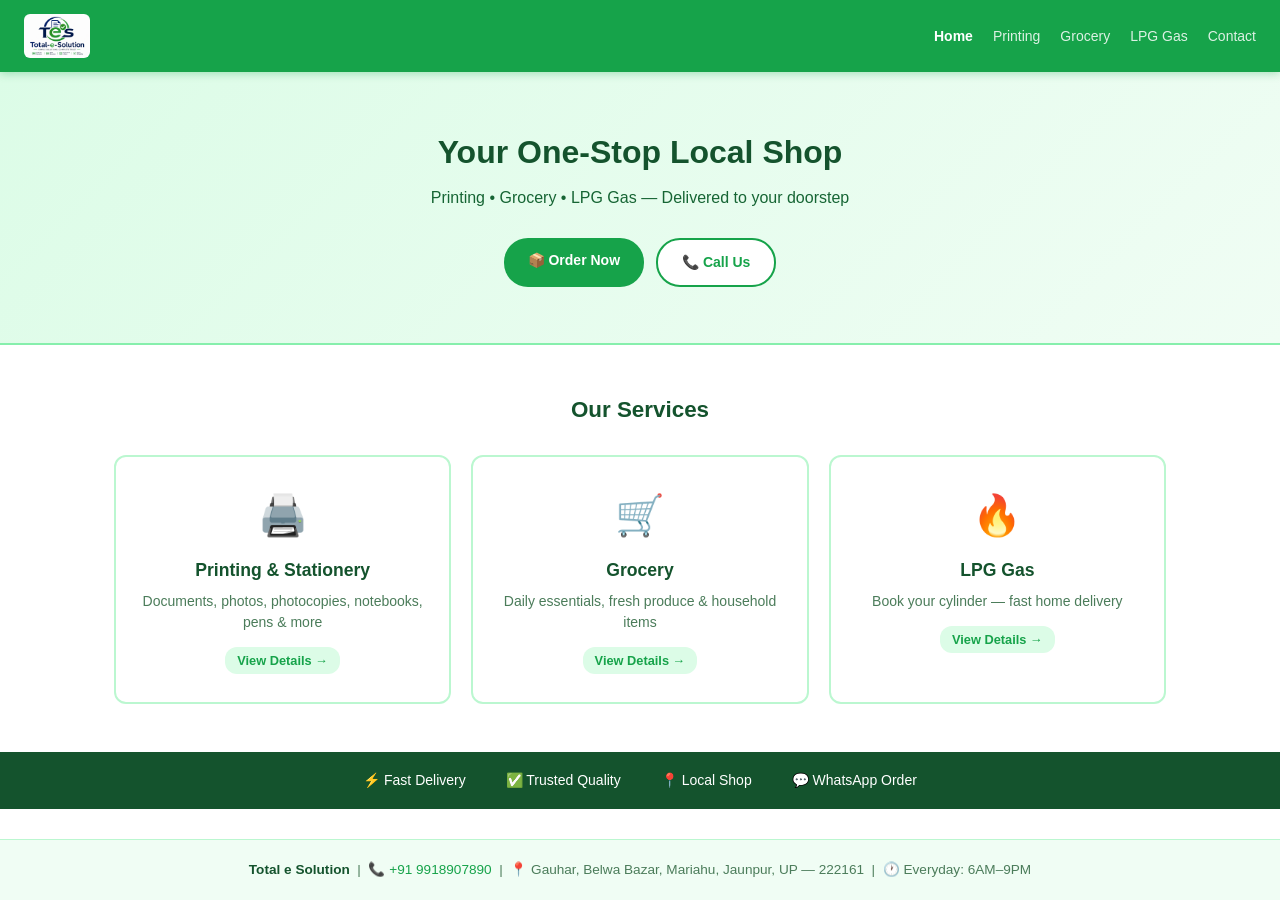
<file: index.html>
<!DOCTYPE html>
<html lang="en">
<head>
  <meta charset="UTF-8">
  <link rel="icon" type="image/png" href="assets/logo.png">
  <meta name="viewport" content="width=device-width, initial-scale=1.0">
  <title>Total e Solution — Printing, Grocery & LPG Gas | Varanasi</title>
  <link rel="stylesheet" href="css/style.css">
</head>
<body>
  <nav>
    <a href="index.html" class="nav-logo"><img src="assets/logo.png" alt="Total e Solution" height="44"></a>
    <button class="nav-toggle" onclick="toggleNav()" aria-label="Toggle menu" aria-expanded="false">
      <span></span><span></span><span></span>
    </button>
    <ul class="nav-links" id="nav-links">
      <li><a href="index.html" class="active" onclick="toggleNav()">Home</a></li>
      <li><a href="printing.html" onclick="toggleNav()">Printing</a></li>
      <li><a href="grocery.html" onclick="toggleNav()">Grocery</a></li>
      <li><a href="lpg.html" onclick="toggleNav()">LPG Gas</a></li>
      <li><a href="contact.html" onclick="toggleNav()">Contact</a></li>
    </ul>
  </nav>

  <section class="hero">
    <h1>Your One-Stop Local Shop</h1>
    <p>Printing • Grocery • LPG Gas — Delivered to your doorstep</p>
    <div class="cta-group">
      <a href="https://wa.me/919918907890?text=Hi%2C+I+would+like+to+place+an+order" class="btn btn-primary" target="_blank" rel="noopener noreferrer">📦 Order Now</a>
      <a href="tel:+919918907890" class="btn btn-secondary">📞 Call Us</a>
    </div>
  </section>

  <div class="section">
    <h2 class="section-title">Our Services</h2>
    <div class="cards-grid">
      <a href="printing.html" class="service-card">
        <div class="icon">🖨️</div>
        <h3>Printing &amp; Stationery</h3>
        <p>Documents, photos, photocopies, notebooks, pens &amp; more</p>
        <span class="card-link">View Details →</span>
      </a>
      <a href="grocery.html" class="service-card">
        <div class="icon">🛒</div>
        <h3>Grocery</h3>
        <p>Daily essentials, fresh produce &amp; household items</p>
        <span class="card-link">View Details →</span>
      </a>
      <a href="lpg.html" class="service-card">
        <div class="icon">🔥</div>
        <h3>LPG Gas</h3>
        <p>Book your cylinder — fast home delivery</p>
        <span class="card-link">View Details →</span>
      </a>
    </div>
  </div>

  <div class="trust-strip">
    <span>⚡ Fast Delivery</span>
    <span>✅ Trusted Quality</span>
    <span>📍 Local Shop</span>
    <span>💬 WhatsApp Order</span>
  </div>

  <footer>
    <strong>Total e Solution</strong> &nbsp;|&nbsp;
    📞 <a href="tel:+919918907890">+91 9918907890</a> &nbsp;|&nbsp;
    📍 Gauhar, Belwa Bazar, Mariahu, Jaunpur, UP — 222161 &nbsp;|&nbsp;
    🕐 Everyday: 6AM–9PM
  </footer>

  <script>
    function toggleNav() {
      document.getElementById('nav-links').classList.toggle('open');
      const open = document.getElementById('nav-links').classList.contains('open');
      document.querySelector('.nav-toggle').setAttribute('aria-expanded', open);
    }
  </script>
</body>
</html>
</file>
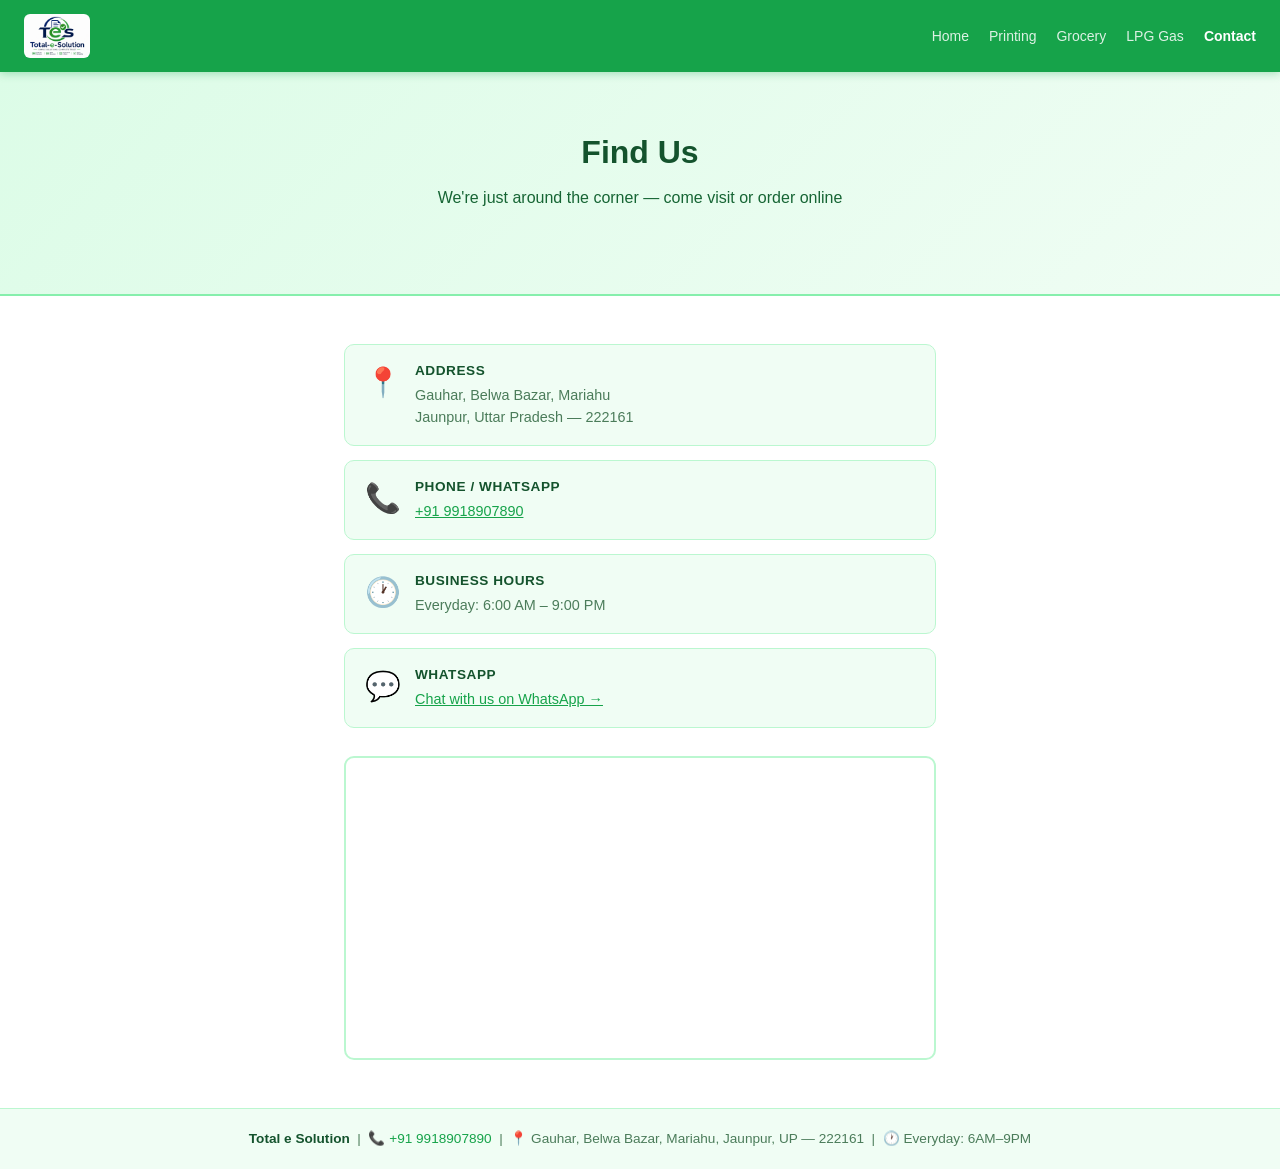
<file: contact.html>
<!DOCTYPE html>
<html lang="en">
<head>
  <meta charset="UTF-8">
  <link rel="icon" type="image/png" href="assets/logo.png">
  <meta name="viewport" content="width=device-width, initial-scale=1.0">
  <title>Contact — Total e Solution</title>
  <link rel="stylesheet" href="css/style.css">
</head>
<body>
  <nav>
    <a href="index.html" class="nav-logo"><img src="assets/logo.png" alt="Total e Solution" height="44"></a>
    <button class="nav-toggle" onclick="toggleNav()" aria-label="Toggle menu" aria-expanded="false">
      <span></span><span></span><span></span>
    </button>
    <ul class="nav-links" id="nav-links">
      <li><a href="index.html" onclick="toggleNav()">Home</a></li>
      <li><a href="printing.html" onclick="toggleNav()">Printing</a></li>
      <li><a href="grocery.html" onclick="toggleNav()">Grocery</a></li>
      <li><a href="lpg.html" onclick="toggleNav()">LPG Gas</a></li>
      <li><a href="contact.html" class="active" onclick="toggleNav()">Contact</a></li>
    </ul>
  </nav>

  <section class="hero">
    <h1>Find Us</h1>
    <p>We're just around the corner — come visit or order online</p>
  </section>

  <div class="section" style="max-width: 640px;">
    <div class="contact-cards">
      <div class="contact-card">
        <span class="contact-icon">📍</span>
        <div>
          <h4>Address</h4>
          <p>Gauhar, Belwa Bazar, Mariahu<br>Jaunpur, Uttar Pradesh — 222161</p>
        </div>
      </div>
      <div class="contact-card">
        <span class="contact-icon">📞</span>
        <div>
          <h4>Phone / WhatsApp</h4>
          <p><a href="tel:+919918907890" style="color:var(--green);">+91 9918907890</a></p>
        </div>
      </div>
      <div class="contact-card">
        <span class="contact-icon">🕐</span>
        <div>
          <h4>Business Hours</h4>
          <p>Everyday: 6:00 AM – 9:00 PM</p>
        </div>
      </div>
      <div class="contact-card">
        <span class="contact-icon">💬</span>
        <div>
          <h4>WhatsApp</h4>
          <p><a href="https://wa.me/919918907890" target="_blank" rel="noopener noreferrer" style="color:var(--green);">Chat with us on WhatsApp →</a></p>
        </div>
      </div>
    </div>

    <div class="map-container">
      <iframe
        src="https://maps.google.com/maps?q=25.6398947,82.5437759&z=16&output=embed"
        allowfullscreen
        loading="lazy"
        referrerpolicy="no-referrer-when-downgrade"
        title="Total e Solution location">
      </iframe>
    </div>
  </div>

  <footer>
    <strong>Total e Solution</strong> &nbsp;|&nbsp;
    📞 <a href="tel:+919918907890">+91 9918907890</a> &nbsp;|&nbsp;
    📍 Gauhar, Belwa Bazar, Mariahu, Jaunpur, UP — 222161 &nbsp;|&nbsp;
    🕐 Everyday: 6AM–9PM
  </footer>

  <script>
    function toggleNav() {
      document.getElementById('nav-links').classList.toggle('open');
      const open = document.getElementById('nav-links').classList.contains('open');
      document.querySelector('.nav-toggle').setAttribute('aria-expanded', open);
    }
  </script>
</body>
</html>
</file>
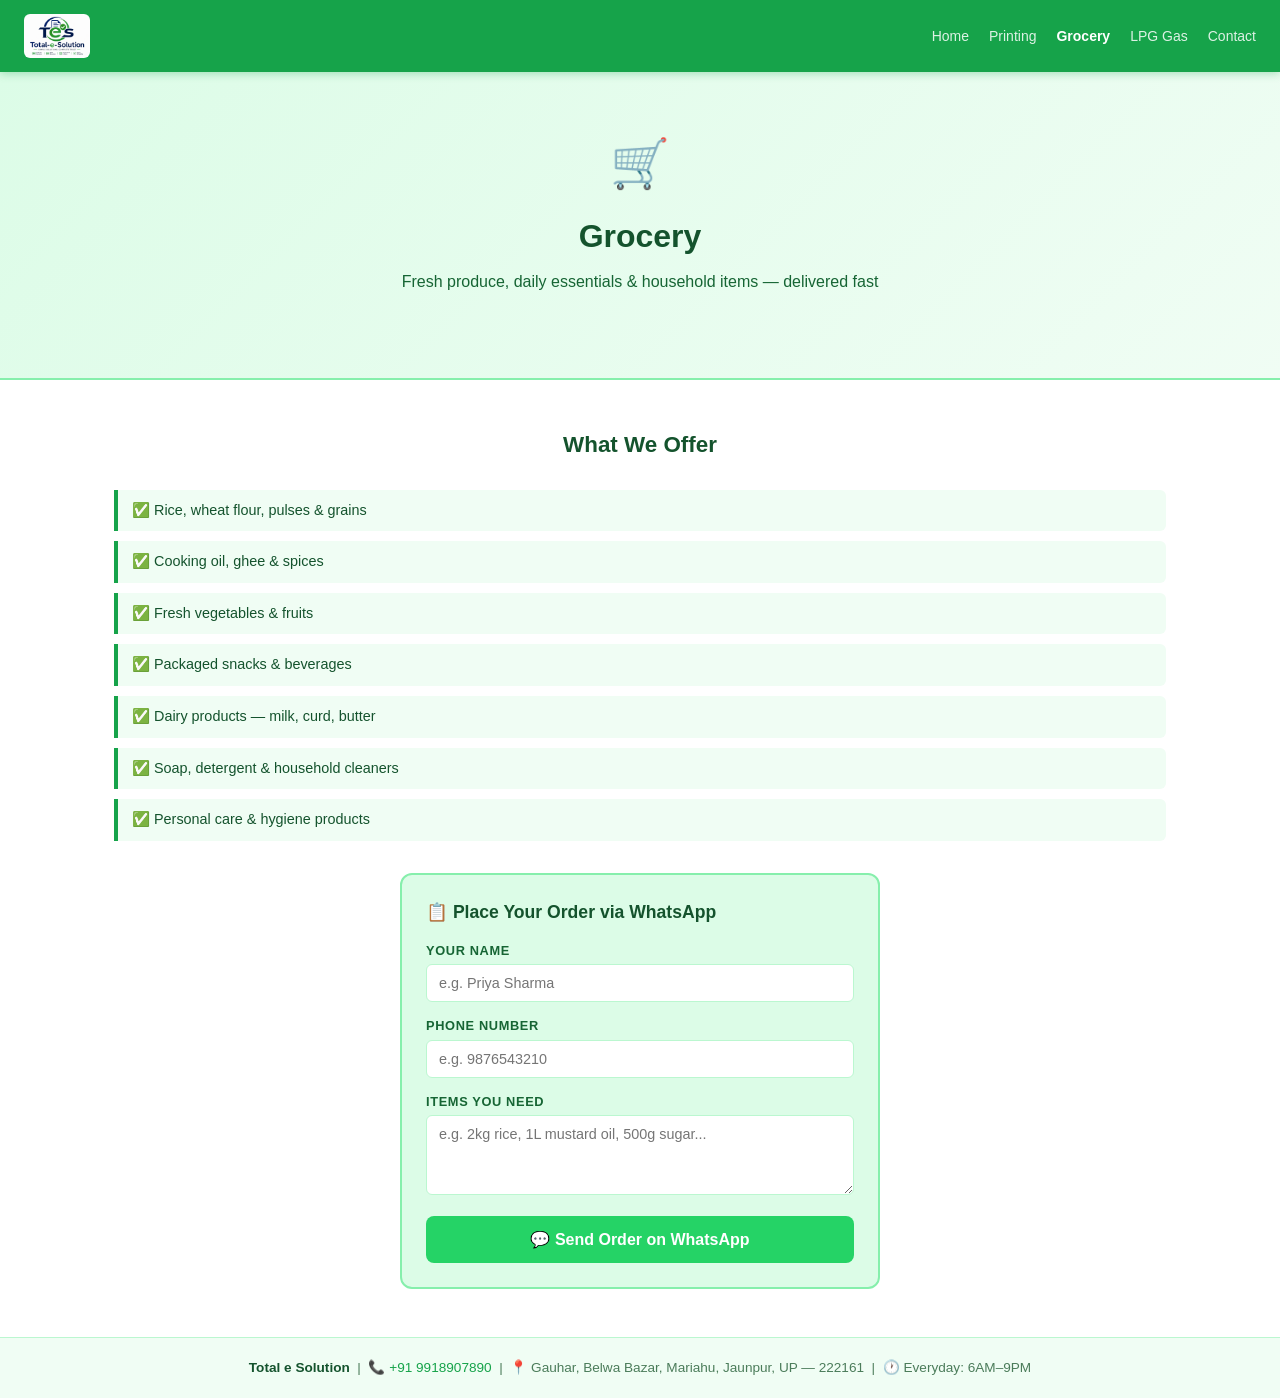
<file: grocery.html>
<!DOCTYPE html>
<html lang="en">
<head>
  <meta charset="UTF-8">
  <link rel="icon" type="image/png" href="assets/logo.png">
  <meta name="viewport" content="width=device-width, initial-scale=1.0">
  <title>Grocery — Total e Solution</title>
  <link rel="stylesheet" href="css/style.css">
</head>
<body>
  <nav>
    <a href="index.html" class="nav-logo"><img src="assets/logo.png" alt="Total e Solution" height="44"></a>
    <button class="nav-toggle" onclick="toggleNav()" aria-label="Toggle menu" aria-expanded="false">
      <span></span><span></span><span></span>
    </button>
    <ul class="nav-links" id="nav-links">
      <li><a href="index.html" onclick="toggleNav()">Home</a></li>
      <li><a href="printing.html" onclick="toggleNav()">Printing</a></li>
      <li><a href="grocery.html" class="active" onclick="toggleNav()">Grocery</a></li>
      <li><a href="lpg.html" onclick="toggleNav()">LPG Gas</a></li>
      <li><a href="contact.html" onclick="toggleNav()">Contact</a></li>
    </ul>
  </nav>

  <section class="hero">
    <div class="hero-icon">🛒</div>
    <h1>Grocery</h1>
    <p>Fresh produce, daily essentials &amp; household items — delivered fast</p>
  </section>

  <div class="section">
    <h2 class="section-title">What We Offer</h2>
    <div class="offer-list">
      <div class="offer-item">✅ Rice, wheat flour, pulses &amp; grains</div>
      <div class="offer-item">✅ Cooking oil, ghee &amp; spices</div>
      <div class="offer-item">✅ Fresh vegetables &amp; fruits</div>
      <div class="offer-item">✅ Packaged snacks &amp; beverages</div>
      <div class="offer-item">✅ Dairy products — milk, curd, butter</div>
      <div class="offer-item">✅ Soap, detergent &amp; household cleaners</div>
      <div class="offer-item">✅ Personal care &amp; hygiene products</div>
    </div>

    <div class="order-form-box">
      <h3>📋 Place Your Order via WhatsApp</h3>
      <div class="form-group">
        <label for="name">Your Name</label>
        <input type="text" id="name" placeholder="e.g. Priya Sharma" required>
      </div>
      <div class="form-group">
        <label for="phone">Phone Number</label>
        <input type="tel" id="phone" pattern="[6-9][0-9]{9}" placeholder="e.g. 9876543210" required>
      </div>
      <div class="form-group">
        <label for="notes">Items you need</label>
        <textarea id="notes" placeholder="e.g. 2kg rice, 1L mustard oil, 500g sugar..."></textarea>
      </div>
      <button class="btn btn-whatsapp" onclick="sendWhatsApp('Grocery')">
        💬 Send Order on WhatsApp
      </button>
    </div>
  </div>

  <footer>
    <strong>Total e Solution</strong> &nbsp;|&nbsp;
    📞 <a href="tel:+919918907890">+91 9918907890</a> &nbsp;|&nbsp;
    📍 Gauhar, Belwa Bazar, Mariahu, Jaunpur, UP — 222161 &nbsp;|&nbsp;
    🕐 Everyday: 6AM–9PM
  </footer>

  <script>
    function toggleNav() {
      document.getElementById('nav-links').classList.toggle('open');
      const open = document.getElementById('nav-links').classList.contains('open');
      document.querySelector('.nav-toggle').setAttribute('aria-expanded', open);
    }
    function sendWhatsApp(service) {
      const name = document.getElementById('name').value.trim();
      const phone = document.getElementById('phone').value.trim();
      const notes = document.getElementById('notes').value.trim();
      if (!name || !phone) { alert('Please enter your name and phone number.'); return; }
      const msg = `Hi! I want to order from *${service}*.\n\nName: ${name}\nPhone: ${phone}\nDetails: ${notes || 'Not specified'}`;
      window.open(`https://wa.me/919918907890?text=${encodeURIComponent(msg)}`, '_blank', 'noopener,noreferrer');
    }
  </script>
</body>
</html>
</file>
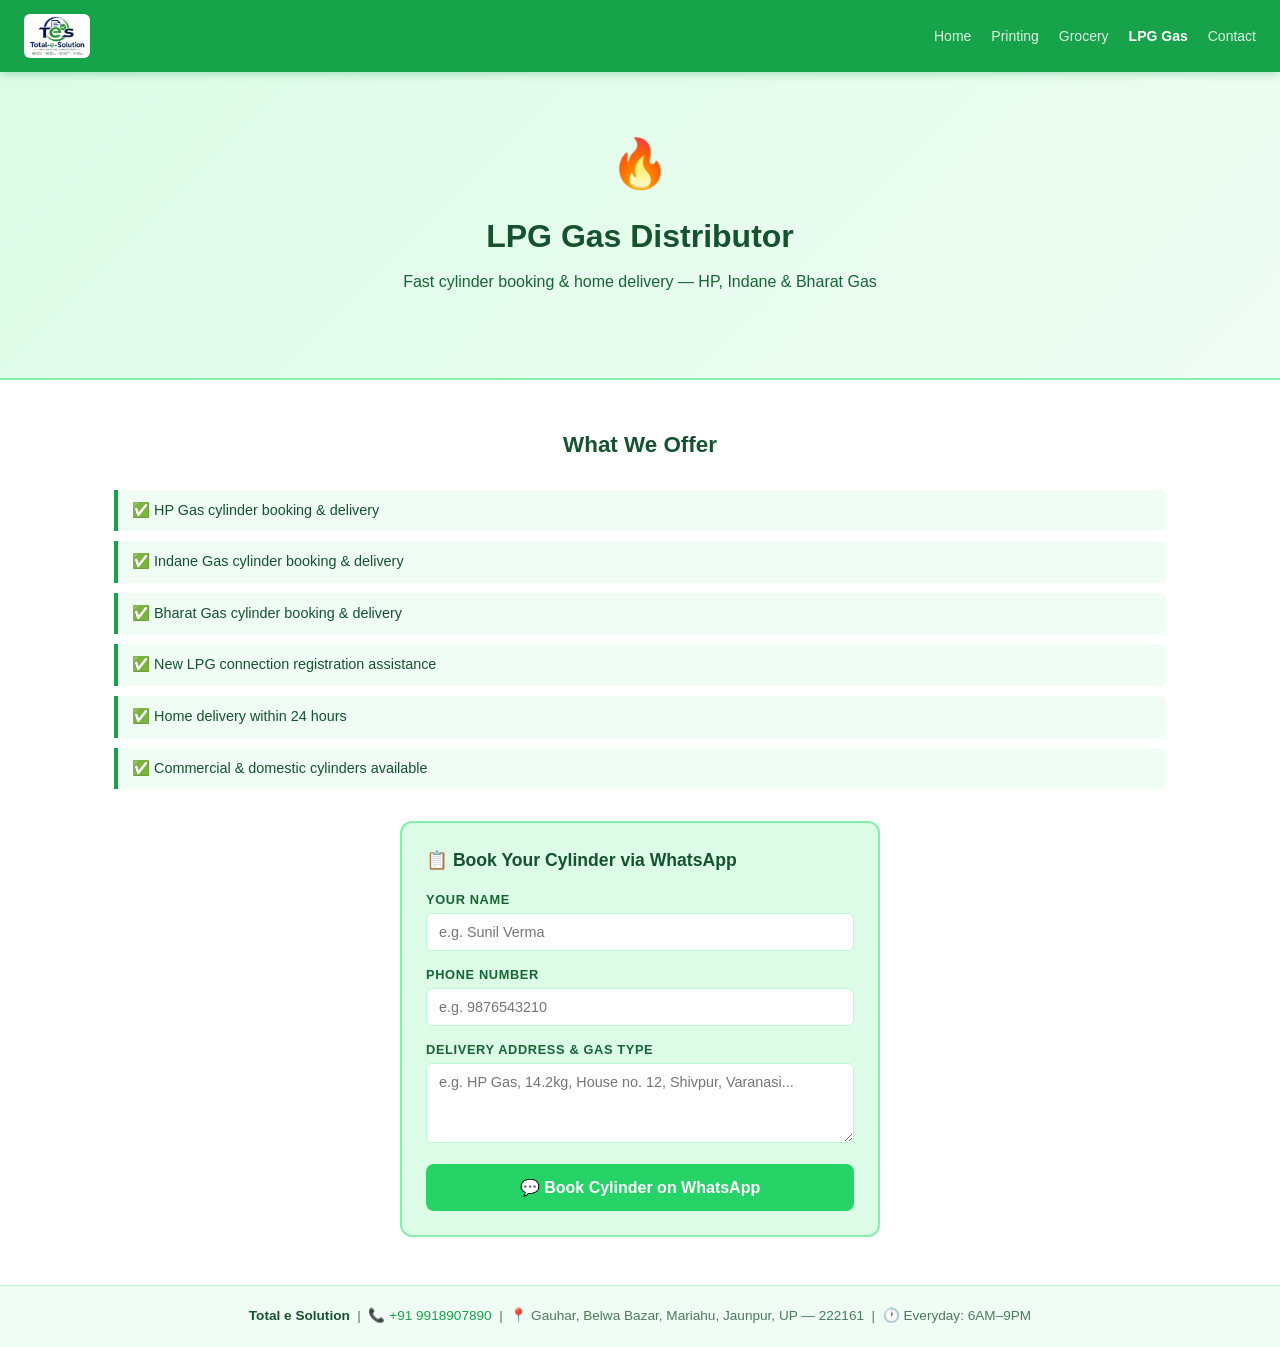
<file: lpg.html>
<!DOCTYPE html>
<html lang="en">
<head>
  <meta charset="UTF-8">
  <link rel="icon" type="image/png" href="assets/logo.png">
  <meta name="viewport" content="width=device-width, initial-scale=1.0">
  <title>LPG Gas — Total e Solution</title>
  <link rel="stylesheet" href="css/style.css">
</head>
<body>
  <nav>
    <a href="index.html" class="nav-logo"><img src="assets/logo.png" alt="Total e Solution" height="44"></a>
    <button class="nav-toggle" onclick="toggleNav()" aria-label="Toggle menu" aria-expanded="false">
      <span></span><span></span><span></span>
    </button>
    <ul class="nav-links" id="nav-links">
      <li><a href="index.html" onclick="toggleNav()">Home</a></li>
      <li><a href="printing.html" onclick="toggleNav()">Printing</a></li>
      <li><a href="grocery.html" onclick="toggleNav()">Grocery</a></li>
      <li><a href="lpg.html" class="active" onclick="toggleNav()">LPG Gas</a></li>
      <li><a href="contact.html" onclick="toggleNav()">Contact</a></li>
    </ul>
  </nav>

  <section class="hero">
    <div class="hero-icon">🔥</div>
    <h1>LPG Gas Distributor</h1>
    <p>Fast cylinder booking &amp; home delivery — HP, Indane &amp; Bharat Gas</p>
  </section>

  <div class="section">
    <h2 class="section-title">What We Offer</h2>
    <div class="offer-list">
      <div class="offer-item">✅ HP Gas cylinder booking &amp; delivery</div>
      <div class="offer-item">✅ Indane Gas cylinder booking &amp; delivery</div>
      <div class="offer-item">✅ Bharat Gas cylinder booking &amp; delivery</div>
      <div class="offer-item">✅ New LPG connection registration assistance</div>
      <div class="offer-item">✅ Home delivery within 24 hours</div>
      <div class="offer-item">✅ Commercial &amp; domestic cylinders available</div>
    </div>

    <div class="order-form-box">
      <h3>📋 Book Your Cylinder via WhatsApp</h3>
      <div class="form-group">
        <label for="name">Your Name</label>
        <input type="text" id="name" placeholder="e.g. Sunil Verma" required>
      </div>
      <div class="form-group">
        <label for="phone">Phone Number</label>
        <input type="tel" id="phone" pattern="[6-9][0-9]{9}" placeholder="e.g. 9876543210" required>
      </div>
      <div class="form-group">
        <label for="notes">Delivery address &amp; gas type</label>
        <textarea id="notes" placeholder="e.g. HP Gas, 14.2kg, House no. 12, Shivpur, Varanasi..."></textarea>
      </div>
      <button class="btn btn-whatsapp" onclick="sendWhatsApp('LPG Gas')">
        💬 Book Cylinder on WhatsApp
      </button>
    </div>
  </div>

  <footer>
    <strong>Total e Solution</strong> &nbsp;|&nbsp;
    📞 <a href="tel:+919918907890">+91 9918907890</a> &nbsp;|&nbsp;
    📍 Gauhar, Belwa Bazar, Mariahu, Jaunpur, UP — 222161 &nbsp;|&nbsp;
    🕐 Everyday: 6AM–9PM
  </footer>

  <script>
    function toggleNav() {
      document.getElementById('nav-links').classList.toggle('open');
      const open = document.getElementById('nav-links').classList.contains('open');
      document.querySelector('.nav-toggle').setAttribute('aria-expanded', open);
    }
    function sendWhatsApp(service) {
      const name = document.getElementById('name').value.trim();
      const phone = document.getElementById('phone').value.trim();
      const notes = document.getElementById('notes').value.trim();
      if (!name || !phone) { alert('Please enter your name and phone number.'); return; }
      const msg = `Hi! I want to book from *${service}*.\n\nName: ${name}\nPhone: ${phone}\nDetails: ${notes || 'Not specified'}`;
      window.open(`https://wa.me/919918907890?text=${encodeURIComponent(msg)}`, '_blank', 'noopener,noreferrer');
    }
  </script>
</body>
</html>
</file>
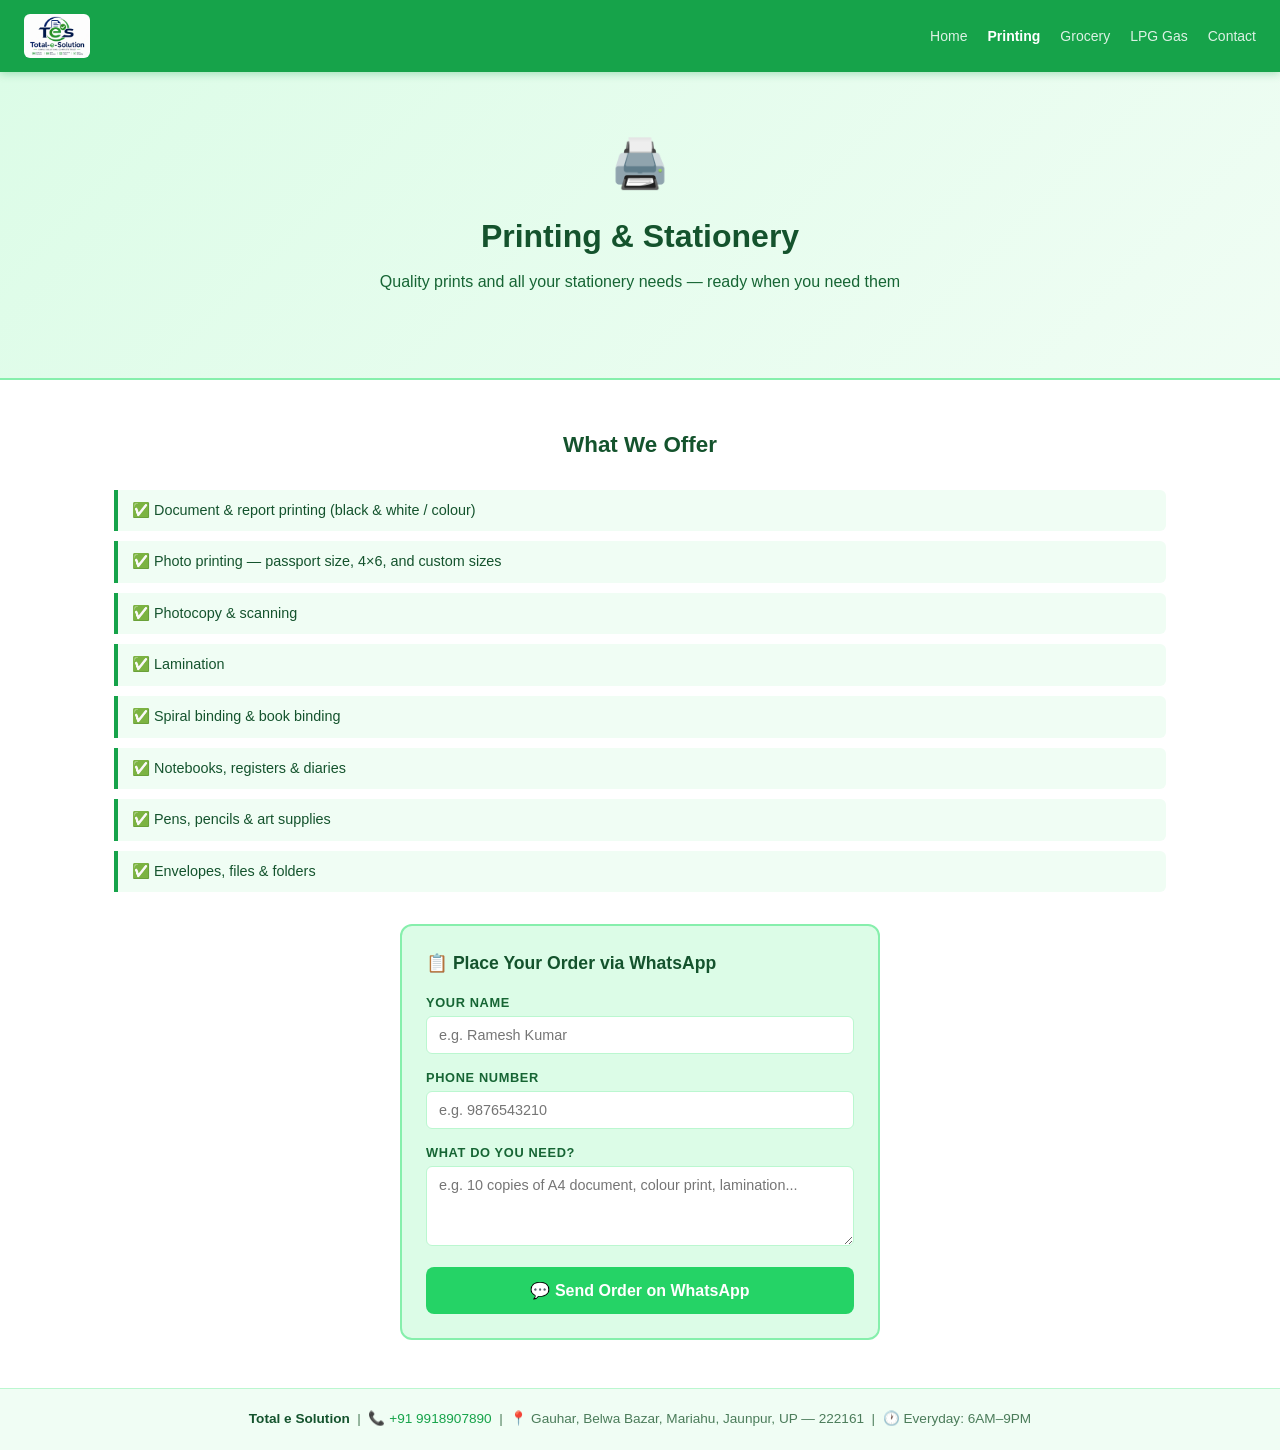
<file: printing.html>
<!DOCTYPE html>
<html lang="en">
<head>
  <meta charset="UTF-8">
  <link rel="icon" type="image/png" href="assets/logo.png">
  <meta name="viewport" content="width=device-width, initial-scale=1.0">
  <title>Printing &amp; Stationery — Total e Solution</title>
  <link rel="stylesheet" href="css/style.css">
</head>
<body>
  <nav>
    <a href="index.html" class="nav-logo"><img src="assets/logo.png" alt="Total e Solution" height="44"></a>
    <button class="nav-toggle" onclick="toggleNav()" aria-label="Toggle menu" aria-expanded="false">
      <span></span><span></span><span></span>
    </button>
    <ul class="nav-links" id="nav-links">
      <li><a href="index.html" onclick="toggleNav()">Home</a></li>
      <li><a href="printing.html" class="active" onclick="toggleNav()">Printing</a></li>
      <li><a href="grocery.html" onclick="toggleNav()">Grocery</a></li>
      <li><a href="lpg.html" onclick="toggleNav()">LPG Gas</a></li>
      <li><a href="contact.html" onclick="toggleNav()">Contact</a></li>
    </ul>
  </nav>

  <section class="hero">
    <div class="hero-icon">🖨️</div>
    <h1>Printing &amp; Stationery</h1>
    <p>Quality prints and all your stationery needs — ready when you need them</p>
  </section>

  <div class="section">
    <h2 class="section-title">What We Offer</h2>
    <div class="offer-list">
      <div class="offer-item">✅ Document &amp; report printing (black &amp; white / colour)</div>
      <div class="offer-item">✅ Photo printing — passport size, 4×6, and custom sizes</div>
      <div class="offer-item">✅ Photocopy &amp; scanning</div>
      <div class="offer-item">✅ Lamination</div>
      <div class="offer-item">✅ Spiral binding &amp; book binding</div>
      <div class="offer-item">✅ Notebooks, registers &amp; diaries</div>
      <div class="offer-item">✅ Pens, pencils &amp; art supplies</div>
      <div class="offer-item">✅ Envelopes, files &amp; folders</div>
    </div>

    <div class="order-form-box">
      <h3>📋 Place Your Order via WhatsApp</h3>
      <div class="form-group">
        <label for="name">Your Name</label>
        <input type="text" id="name" placeholder="e.g. Ramesh Kumar" required>
      </div>
      <div class="form-group">
        <label for="phone">Phone Number</label>
        <input type="tel" id="phone" pattern="[6-9][0-9]{9}" placeholder="e.g. 9876543210" required>
      </div>
      <div class="form-group">
        <label for="notes">What do you need?</label>
        <textarea id="notes" placeholder="e.g. 10 copies of A4 document, colour print, lamination..."></textarea>
      </div>
      <button class="btn btn-whatsapp" onclick="sendWhatsApp('Printing & Stationery')">
        💬 Send Order on WhatsApp
      </button>
    </div>
  </div>

  <footer>
    <strong>Total e Solution</strong> &nbsp;|&nbsp;
    📞 <a href="tel:+919918907890">+91 9918907890</a> &nbsp;|&nbsp;
    📍 Gauhar, Belwa Bazar, Mariahu, Jaunpur, UP — 222161 &nbsp;|&nbsp;
    🕐 Everyday: 6AM–9PM
  </footer>

  <script>
    function toggleNav() {
      document.getElementById('nav-links').classList.toggle('open');
      const open = document.getElementById('nav-links').classList.contains('open');
      document.querySelector('.nav-toggle').setAttribute('aria-expanded', open);
    }
    function sendWhatsApp(service) {
      const name = document.getElementById('name').value.trim();
      const phone = document.getElementById('phone').value.trim();
      const notes = document.getElementById('notes').value.trim();
      if (!name || !phone) { alert('Please enter your name and phone number.'); return; }
      const msg = `Hi! I want to order from *${service}*.\n\nName: ${name}\nPhone: ${phone}\nDetails: ${notes || 'Not specified'}`;
      window.open(`https://wa.me/919918907890?text=${encodeURIComponent(msg)}`, '_blank', 'noopener,noreferrer');
    }
  </script>
</body>
</html>
</file>
<file: css/style.css>
* { box-sizing: border-box; margin: 0; padding: 0; }

:root {
  --green: #16a34a;
  --green-dark: #14532d;
  --green-mid: #166534;
  --green-light: #dcfce7;
  --green-bg: #f0fdf4;
  --green-border: #bbf7d0;
  --green-accent: #86efac;
  --text-muted: #4b7c5a;
  --white: #ffffff;
  --whatsapp: #25d366;
}

body {
  font-family: -apple-system, BlinkMacSystemFont, 'Segoe UI', sans-serif;
  background: var(--white);
  color: var(--green-dark);
  min-height: 100vh;
  display: flex;
  flex-direction: column;
  line-height: 1.5;
}

/* ── NAVBAR ── */
nav {
  background: var(--green);
  color: var(--white);
  padding: 14px 24px;
  display: flex;
  justify-content: space-between;
  align-items: center;
  position: sticky;
  top: 0;
  z-index: 100;
  box-shadow: 0 2px 8px rgba(22,163,74,0.3);
}

.nav-logo { text-decoration: none; display: flex; align-items: center; }
.nav-logo img { height: 44px; width: auto; display: block; border-radius: 6px; }

.nav-links { display: flex; gap: 20px; list-style: none; }
.nav-links a { color: var(--white); text-decoration: none; font-size: 14px; opacity: 0.85; transition: opacity 0.2s; }
.nav-links a:hover, .nav-links a.active { opacity: 1; font-weight: 600; }
.nav-links a:focus-visible { outline: 2px solid var(--white); outline-offset: 2px; }

.nav-toggle { display: none; flex-direction: column; gap: 5px; cursor: pointer; background: none; border: none; padding: 4px; }
.nav-toggle span { display: block; width: 22px; height: 2px; background: var(--white); border-radius: 2px; }

/* ── HERO ── */
.hero {
  background: linear-gradient(135deg, var(--green-light), var(--green-bg));
  padding: 56px 24px;
  text-align: center;
  border-bottom: 2px solid var(--green-accent);
}
.hero h1 { font-size: 2rem; font-weight: 800; color: var(--green-dark); margin-bottom: 10px; }
.hero p { font-size: 1rem; color: var(--green-mid); margin-bottom: 28px; }
.hero-icon { font-size: 3rem; margin-bottom: 12px; }

/* ── BUTTONS ── */
.btn {
  display: inline-block;
  padding: 12px 24px;
  border-radius: 24px;
  font-size: 14px;
  font-weight: 600;
  text-decoration: none;
  cursor: pointer;
  border: none;
  transition: transform 0.15s, box-shadow 0.15s;
}
.btn:hover { transform: translateY(-1px); box-shadow: 0 4px 12px rgba(0,0,0,0.15); }
.btn:focus-visible { outline: 2px solid var(--green); outline-offset: 3px; }
.btn-primary { background: var(--green); color: var(--white); }
.btn-secondary { background: var(--white); color: var(--green); border: 2px solid var(--green); }
.btn-whatsapp { background: var(--whatsapp); color: var(--white); width: 100%; text-align: center; font-size: 16px; padding: 14px; border-radius: 8px; }
.cta-group { display: flex; gap: 12px; justify-content: center; flex-wrap: wrap; }

/* ── LAYOUT ── */
.section { padding: 48px 24px; max-width: 1100px; margin: 0 auto; width: 100%; }
.section-title { font-size: 1.4rem; font-weight: 700; color: var(--green-dark); text-align: center; margin-bottom: 28px; }

/* ── SERVICE CARDS ── */
.cards-grid { display: grid; grid-template-columns: repeat(auto-fit, minmax(250px, 1fr)); gap: 20px; }
.service-card {
  background: var(--white);
  border: 2px solid var(--green-border);
  border-radius: 12px;
  padding: 28px 20px;
  text-align: center;
  text-decoration: none;
  color: inherit;
  transition: border-color 0.2s, transform 0.2s, box-shadow 0.2s;
}
.service-card:hover { border-color: var(--green); transform: translateY(-3px); box-shadow: 0 6px 20px rgba(22,163,74,0.15); }
.service-card .icon { font-size: 2.5rem; margin-bottom: 12px; }
.service-card h3 { font-size: 1.1rem; font-weight: 700; color: var(--green-dark); margin-bottom: 8px; }
.service-card p { font-size: 0.875rem; color: var(--text-muted); margin-bottom: 14px; }
.service-card .card-link { display: inline-block; background: var(--green-light); color: var(--green); font-size: 0.8rem; font-weight: 600; padding: 4px 12px; border-radius: 12px; }

/* ── TRUST STRIP ── */
.trust-strip { background: var(--green-dark); color: var(--white); padding: 18px 24px; display: flex; justify-content: center; gap: 40px; flex-wrap: wrap; font-size: 0.875rem; font-weight: 500; }

/* ── OFFER LIST ── */
.offer-list { display: flex; flex-direction: column; gap: 10px; margin-bottom: 32px; }
.offer-item { background: var(--green-bg); border-left: 4px solid var(--green); padding: 10px 14px; border-radius: 0 6px 6px 0; font-size: 0.9rem; color: var(--green-dark); }

/* ── ORDER FORM ── */
.order-form-box { background: var(--green-light); border: 2px solid var(--green-accent); border-radius: 12px; padding: 24px; max-width: 480px; margin: 0 auto; }
.order-form-box h3 { font-size: 1.1rem; font-weight: 700; color: var(--green-dark); margin-bottom: 16px; }
.form-group { margin-bottom: 14px; }
.form-group label { display: block; font-size: 0.8rem; font-weight: 600; color: var(--green-mid); margin-bottom: 4px; text-transform: uppercase; letter-spacing: 0.05em; }
.form-group input, .form-group textarea { width: 100%; padding: 10px 12px; border: 1.5px solid var(--green-border); border-radius: 6px; font-size: 0.9rem; font-family: inherit; background: var(--white); color: var(--green-dark); transition: border-color 0.2s; }
.form-group input:focus, .form-group textarea:focus { outline: 2px solid var(--green); outline-offset: 2px; border-color: var(--green); }
.form-group textarea { resize: vertical; min-height: 80px; }

/* ── CONTACT PAGE ── */
.contact-cards { display: flex; flex-direction: column; gap: 14px; margin-bottom: 28px; }
.contact-card { background: var(--green-bg); border: 1.5px solid var(--green-border); border-radius: 10px; padding: 16px 20px; display: flex; align-items: flex-start; gap: 14px; }
.contact-card .contact-icon { font-size: 1.8rem; flex-shrink: 0; }
.contact-card h4 { font-size: 0.85rem; font-weight: 700; color: var(--green-dark); margin-bottom: 4px; text-transform: uppercase; letter-spacing: 0.04em; }
.contact-card p { font-size: 0.9rem; color: var(--text-muted); line-height: 1.5; }
.map-container { border-radius: 10px; overflow: hidden; border: 2px solid var(--green-border); }
.map-container iframe { width: 100%; height: 300px; display: block; border: none; }

/* ── FOOTER ── */
footer { background: var(--green-bg); border-top: 1px solid var(--green-border); padding: 20px 24px; text-align: center; font-size: 0.85rem; color: var(--text-muted); margin-top: auto; }
footer strong { color: var(--green-dark); }
footer a { color: var(--green); text-decoration: none; }

/* ── RESPONSIVE ── */
@media (max-width: 640px) {
  .nav-links { display: none; flex-direction: column; gap: 12px; position: absolute; top: 100%; left: 0; right: 0; background: var(--green); padding: 16px 24px; box-shadow: 0 4px 12px rgba(0,0,0,0.2); }
  .nav-links.open { display: flex; }
  .nav-toggle { display: flex; }
  nav { position: relative; }
  .hero { padding: 36px 16px; }
  .section { padding: 32px 16px; }
  .hero h1 { font-size: 1.5rem; }
  .trust-strip { gap: 20px; }
}
</file>
